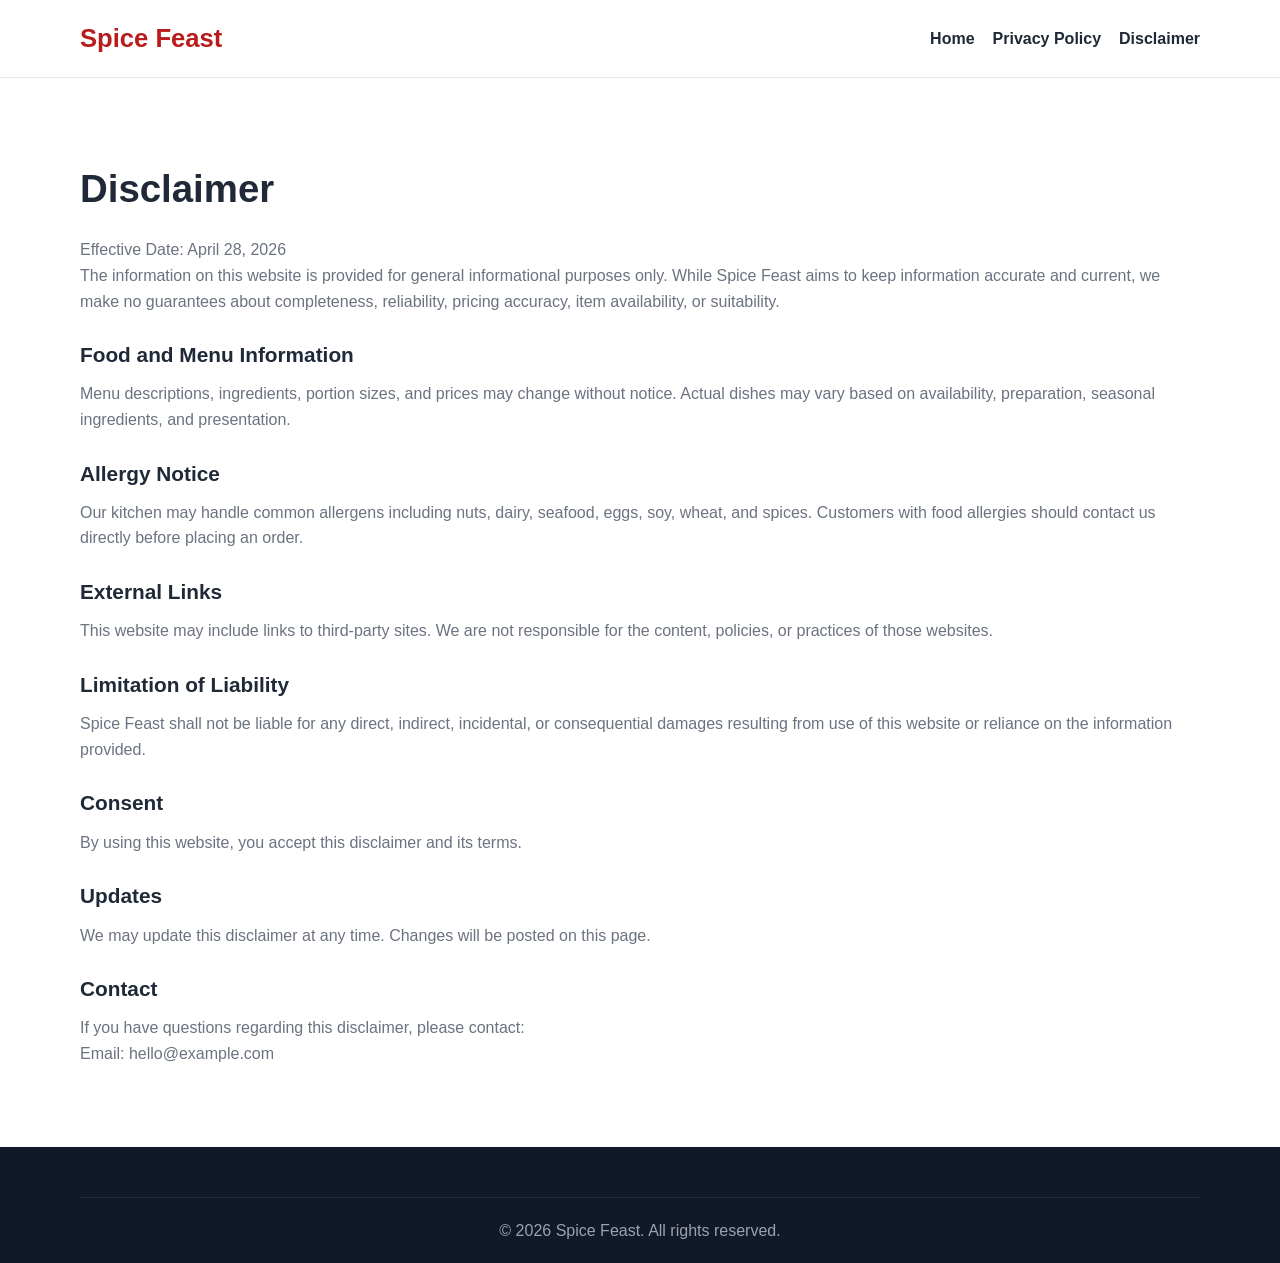
<file: public/disclaimer.html>
<!DOCTYPE html>
<html lang="en">
<head>
  <meta charset="UTF-8" />
  <meta name="viewport" content="width=device-width, initial-scale=1.0" />
  <title>Disclaimer | Spice Feast</title>
  <meta name="description" content="Read the disclaimer for Spice Feast regarding website content, menu details, and external links." />
  <meta name="robots" content="index, follow" />
  <link rel="canonical" href="https://www.example.com/disclaimer.html" />
  <link rel="stylesheet" href="styles.css" />
</head>
<body>
  <header class="site-header">
    <div class="container nav">
      <a href="index.html" class="logo">Spice Feast</a>
      <nav>
        <ul class="nav-links">
          <li><a href="index.html">Home</a></li>
          <li><a href="privacy-policy.html">Privacy Policy</a></li>
          <li><a href="disclaimer.html">Disclaimer</a></li>
        </ul>
      </nav>
    </div>
  </header>

  <main class="section policy-page">
    <div class="container">
      <h1>Disclaimer</h1>
      <p>Effective Date: April 28, 2026</p>

      <p>
        The information on this website is provided for general informational purposes only. While Spice Feast aims to keep information
        accurate and current, we make no guarantees about completeness, reliability, pricing accuracy, item availability, or suitability.
      </p>

      <h2>Food and Menu Information</h2>
      <p>
        Menu descriptions, ingredients, portion sizes, and prices may change without notice. Actual dishes may vary based on availability,
        preparation, seasonal ingredients, and presentation.
      </p>

      <h2>Allergy Notice</h2>
      <p>
        Our kitchen may handle common allergens including nuts, dairy, seafood, eggs, soy, wheat, and spices. Customers with food allergies
        should contact us directly before placing an order.
      </p>

      <h2>External Links</h2>
      <p>
        This website may include links to third-party sites. We are not responsible for the content, policies, or practices of those websites.
      </p>

      <h2>Limitation of Liability</h2>
      <p>
        Spice Feast shall not be liable for any direct, indirect, incidental, or consequential damages resulting from use of this website
        or reliance on the information provided.
      </p>

      <h2>Consent</h2>
      <p>By using this website, you accept this disclaimer and its terms.</p>

      <h2>Updates</h2>
      <p>We may update this disclaimer at any time. Changes will be posted on this page.</p>

      <h2>Contact</h2>
      <p>
        If you have questions regarding this disclaimer, please contact:
        <br />
        Email: hello@example.com
      </p>
    </div>
  </main>

  <footer class="site-footer">
    <div class="container footer-bottom">
      <p>&copy; 2026 Spice Feast. All rights reserved.</p>
    </div>
  </footer>
</body>
</html>
</file>
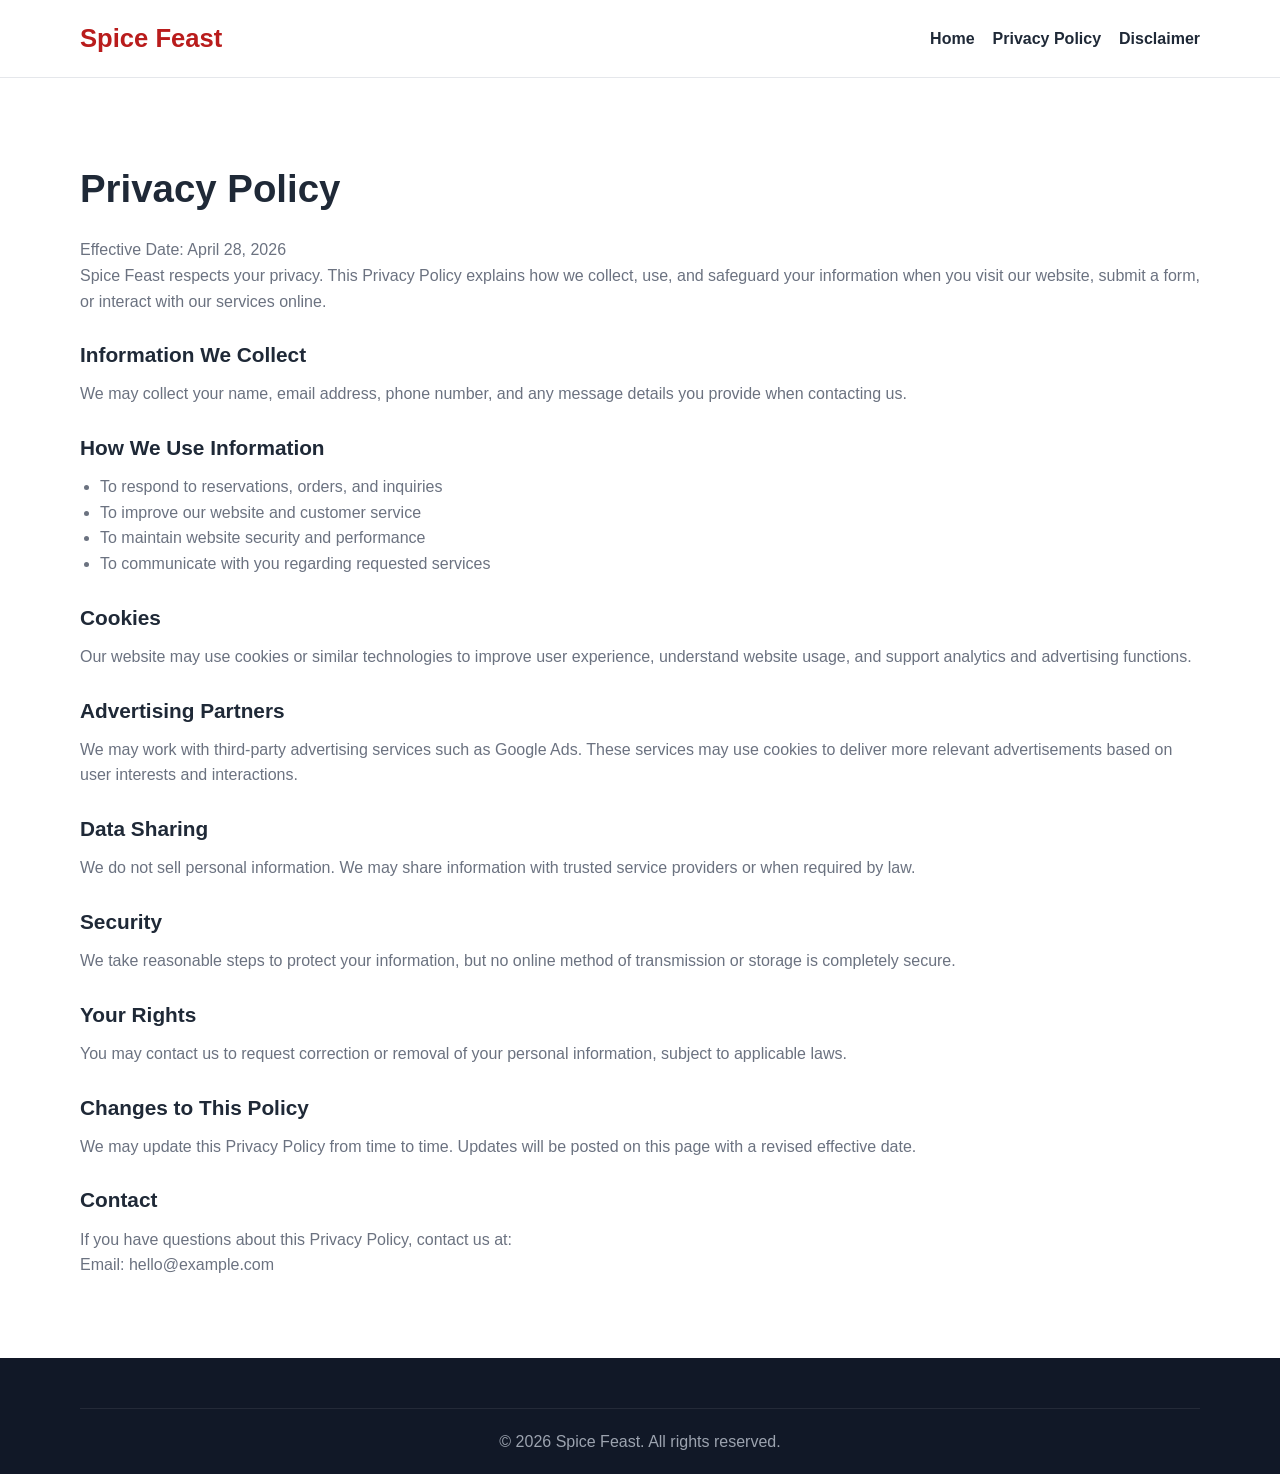
<file: public/privacy-policy.html>
<!DOCTYPE html>
<html lang="en">
<head>
  <meta charset="UTF-8" />
  <meta name="viewport" content="width=device-width, initial-scale=1.0" />
  <title>Privacy Policy | Spice Feast</title>
  <meta name="description" content="Read the privacy policy for Spice Feast to understand how we collect, use, and protect your information." />
  <meta name="robots" content="index, follow" />
  <link rel="canonical" href="https://www.example.com/privacy-policy.html" />
  <link rel="stylesheet" href="styles.css" />
</head>
<body>
  <header class="site-header">
    <div class="container nav">
      <a href="index.html" class="logo">Spice Feast</a>
      <nav>
        <ul class="nav-links">
          <li><a href="index.html">Home</a></li>
          <li><a href="privacy-policy.html">Privacy Policy</a></li>
          <li><a href="disclaimer.html">Disclaimer</a></li>
        </ul>
      </nav>
    </div>
  </header>

  <main class="section policy-page">
    <div class="container">
      <h1>Privacy Policy</h1>
      <p>Effective Date: April 28, 2026</p>

      <p>
        Spice Feast respects your privacy. This Privacy Policy explains how we collect, use, and safeguard your information
        when you visit our website, submit a form, or interact with our services online.
      </p>

      <h2>Information We Collect</h2>
      <p>We may collect your name, email address, phone number, and any message details you provide when contacting us.</p>

      <h2>How We Use Information</h2>
      <ul>
        <li>To respond to reservations, orders, and inquiries</li>
        <li>To improve our website and customer service</li>
        <li>To maintain website security and performance</li>
        <li>To communicate with you regarding requested services</li>
      </ul>

      <h2>Cookies</h2>
      <p>
        Our website may use cookies or similar technologies to improve user experience, understand website usage,
        and support analytics and advertising functions.
      </p>

      <h2>Advertising Partners</h2>
      <p>
        We may work with third-party advertising services such as Google Ads. These services may use cookies to deliver
        more relevant advertisements based on user interests and interactions.
      </p>

      <h2>Data Sharing</h2>
      <p>
        We do not sell personal information. We may share information with trusted service providers or when required by law.
      </p>

      <h2>Security</h2>
      <p>
        We take reasonable steps to protect your information, but no online method of transmission or storage is completely secure.
      </p>

      <h2>Your Rights</h2>
      <p>
        You may contact us to request correction or removal of your personal information, subject to applicable laws.
      </p>

      <h2>Changes to This Policy</h2>
      <p>
        We may update this Privacy Policy from time to time. Updates will be posted on this page with a revised effective date.
      </p>

      <h2>Contact</h2>
      <p>
        If you have questions about this Privacy Policy, contact us at:
        <br />
        Email: hello@example.com
      </p>
    </div>
  </main>

  <footer class="site-footer">
    <div class="container footer-bottom">
      <p>&copy; 2026 Spice Feast. All rights reserved.</p>
    </div>
  </footer>
</body>
</html>
</file>
<file: public/styles.css>
:root {
  --primary: #b91c1c;
  --primary-dark: #991b1b;
  --secondary: #f59e0b;
  --text: #1f2937;
  --muted: #6b7280;
  --bg: #fff7ed;
  --white: #ffffff;
  --border: #e5e7eb;
  --dark: #111827;
  --shadow: 0 10px 30px rgba(0, 0, 0, 0.08);
}

* {
  margin: 0;
  padding: 0;
  box-sizing: border-box;
}

html {
  scroll-behavior: smooth;
}

body {
  font-family: Arial, Helvetica, sans-serif;
  line-height: 1.6;
  color: var(--text);
  background: var(--white);
}

img {
  max-width: 100%;
  display: block;
  border-radius: 14px;
}

a {
  text-decoration: none;
  color: inherit;
}

ul {
  list-style: none;
}

.container {
  width: min(1120px, 92%);
  margin: 0 auto;
}

.site-header {
  background: var(--white);
  border-bottom: 1px solid var(--border);
  position: sticky;
  top: 0;
  z-index: 1000;
}

.nav {
  display: flex;
  align-items: center;
  justify-content: space-between;
  padding: 18px 0;
  gap: 20px;
}

.logo {
  font-size: 1.6rem;
  font-weight: 700;
  color: var(--primary);
}

.nav-links {
  display: flex;
  align-items: center;
  gap: 18px;
  flex-wrap: wrap;
}

.nav-links a {
  font-weight: 600;
  transition: color 0.3s ease;
}

.nav-links a:hover {
  color: var(--primary);
}

.hero {
  padding: 70px 0;
  background: linear-gradient(135deg, #fff1f2 0%, #fff7ed 100%);
}

.hero-grid {
  display: grid;
  grid-template-columns: 1.1fr 1fr;
  gap: 40px;
  align-items: center;
}

.hero-text h1 {
  font-size: 3rem;
  line-height: 1.15;
  margin-bottom: 20px;
  color: #111827;
}

.hero-text p {
  font-size: 1.08rem;
  color: var(--muted);
  margin-bottom: 28px;
}

.hero-buttons {
  display: flex;
  gap: 14px;
  flex-wrap: wrap;
}

.btn {
  display: inline-block;
  padding: 14px 22px;
  border-radius: 10px;
  font-weight: 700;
  transition: all 0.3s ease;
}

.btn-primary {
  background: var(--primary);
  color: var(--white);
}

.btn-primary:hover {
  background: var(--primary-dark);
}

.btn-secondary {
  background: var(--secondary);
  color: #111827;
}

.btn-secondary:hover {
  opacity: 0.92;
}

.features {
  padding: 30px 0 10px;
}

.feature-grid,
.services-grid,
.why-grid {
  display: grid;
  grid-template-columns: repeat(3, 1fr);
  gap: 24px;
}

.feature-card,
.service-card,
.why-card {
  background: var(--white);
  border: 1px solid var(--border);
  border-radius: 16px;
  padding: 24px;
  box-shadow: var(--shadow);
}

.feature-card h2,
.service-card h3,
.why-card h3 {
  margin-bottom: 12px;
  color: #111827;
}

.section {
  padding: 80px 0;
}

.light-bg {
  background: var(--bg);
}

.section-title {
  text-align: center;
  font-size: 2.2rem;
  margin-bottom: 12px;
}

.section-subtitle {
  text-align: center;
  color: var(--muted);
  margin-bottom: 34px;
}

.service-card img {
  margin-bottom: 18px;
  height: 220px;
  width: 100%;
  object-fit: cover;
}

.two-column {
  display: grid;
  grid-template-columns: 1fr 1fr;
  gap: 36px;
  align-items: center;
}

.two-column h2 {
  margin-bottom: 18px;
  font-size: 2rem;
}

.two-column p {
  margin-bottom: 14px;
  color: var(--muted);
}

.cta-box {
  text-align: center;
  background: linear-gradient(135deg, #b91c1c, #7f1d1d);
  color: var(--white);
  padding: 48px 24px;
  border-radius: 20px;
  box-shadow: var(--shadow);
}

.cta-box h2 {
  font-size: 2rem;
  margin-bottom: 12px;
}

.cta-box p {
  margin-bottom: 20px;
}

.contact-form {
  max-width: 800px;
  margin: 0 auto;
  background: var(--white);
  border: 1px solid var(--border);
  padding: 28px;
  border-radius: 16px;
  box-shadow: var(--shadow);
}

.form-grid {
  display: grid;
  grid-template-columns: 1fr 1fr;
  gap: 18px;
  margin-bottom: 18px;
}

.contact-form input,
.contact-form textarea {
  width: 100%;
  padding: 14px 16px;
  border: 1px solid #d1d5db;
  border-radius: 10px;
  font-size: 1rem;
  outline: none;
}

.contact-form input:focus,
.contact-form textarea:focus {
  border-color: var(--primary);
}

.form-message {
  margin-top: 14px;
  color: var(--primary-dark);
  font-weight: 600;
}

.policy-page h1 {
  margin-bottom: 18px;
  font-size: 2.4rem;
}

.policy-page h2 {
  margin-top: 24px;
  margin-bottom: 10px;
  font-size: 1.3rem;
}

.policy-page p,
.policy-page li {
  color: var(--muted);
}

.policy-page ul {
  list-style: disc;
  margin-left: 20px;
}

.site-footer {
  background: var(--dark);
  color: #e5e7eb;
  padding-top: 50px;
}

.footer-grid {
  display: grid;
  grid-template-columns: 1.2fr 1fr 1fr;
  gap: 24px;
  padding-bottom: 30px;
}

.site-footer h3,
.site-footer h4 {
  margin-bottom: 12px;
  color: #fff;
}

.site-footer ul li {
  margin-bottom: 8px;
}

.site-footer a:hover {
  color: #fca5a5;
}

.footer-bottom {
  border-top: 1px solid rgba(255,255,255,0.08);
  padding: 20px 0;
  text-align: center;
  color: #9ca3af;
}

@media (max-width: 900px) {
  .hero-grid,
  .two-column,
  .feature-grid,
  .services-grid,
  .why-grid,
  .footer-grid,
  .form-grid {
    grid-template-columns: 1fr;
  }

  .hero-text h1 {
    font-size: 2.2rem;
  }

  .nav {
    flex-direction: column;
    align-items: flex-start;
  }
}
</file>
